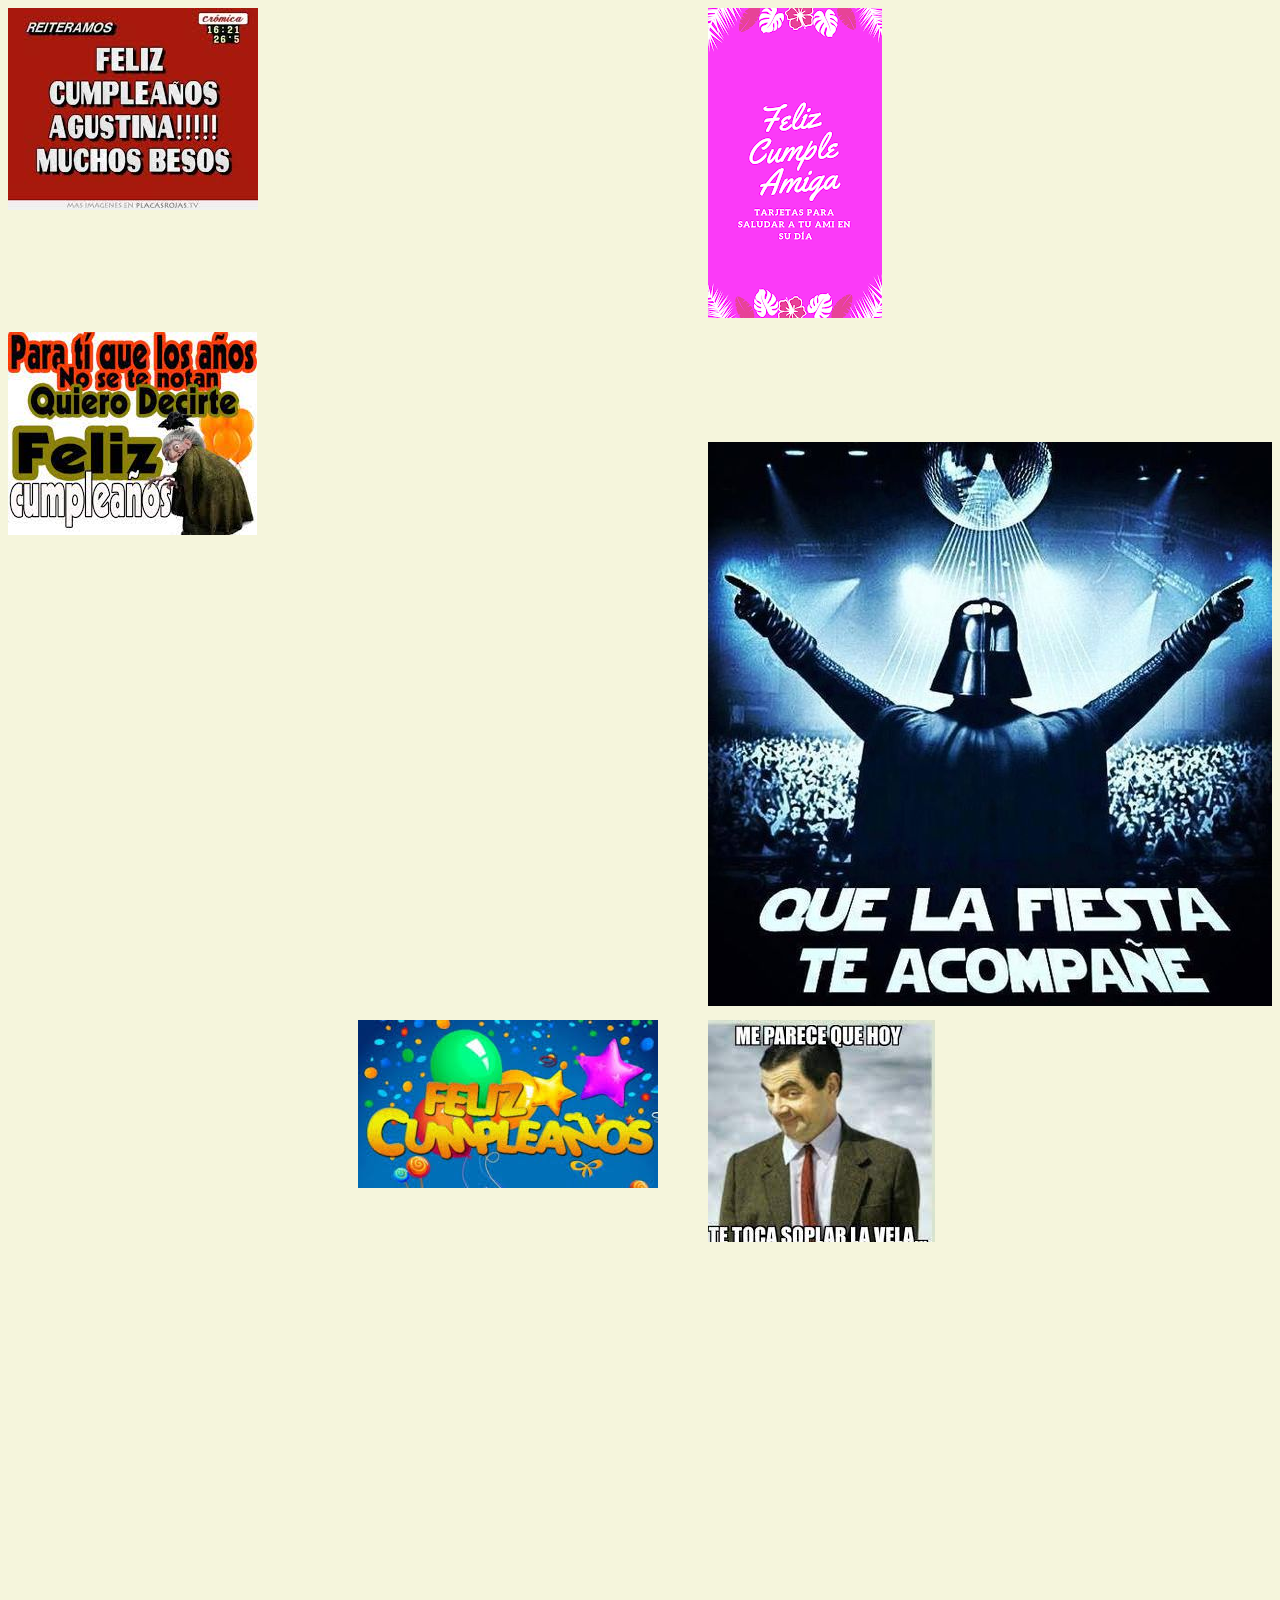
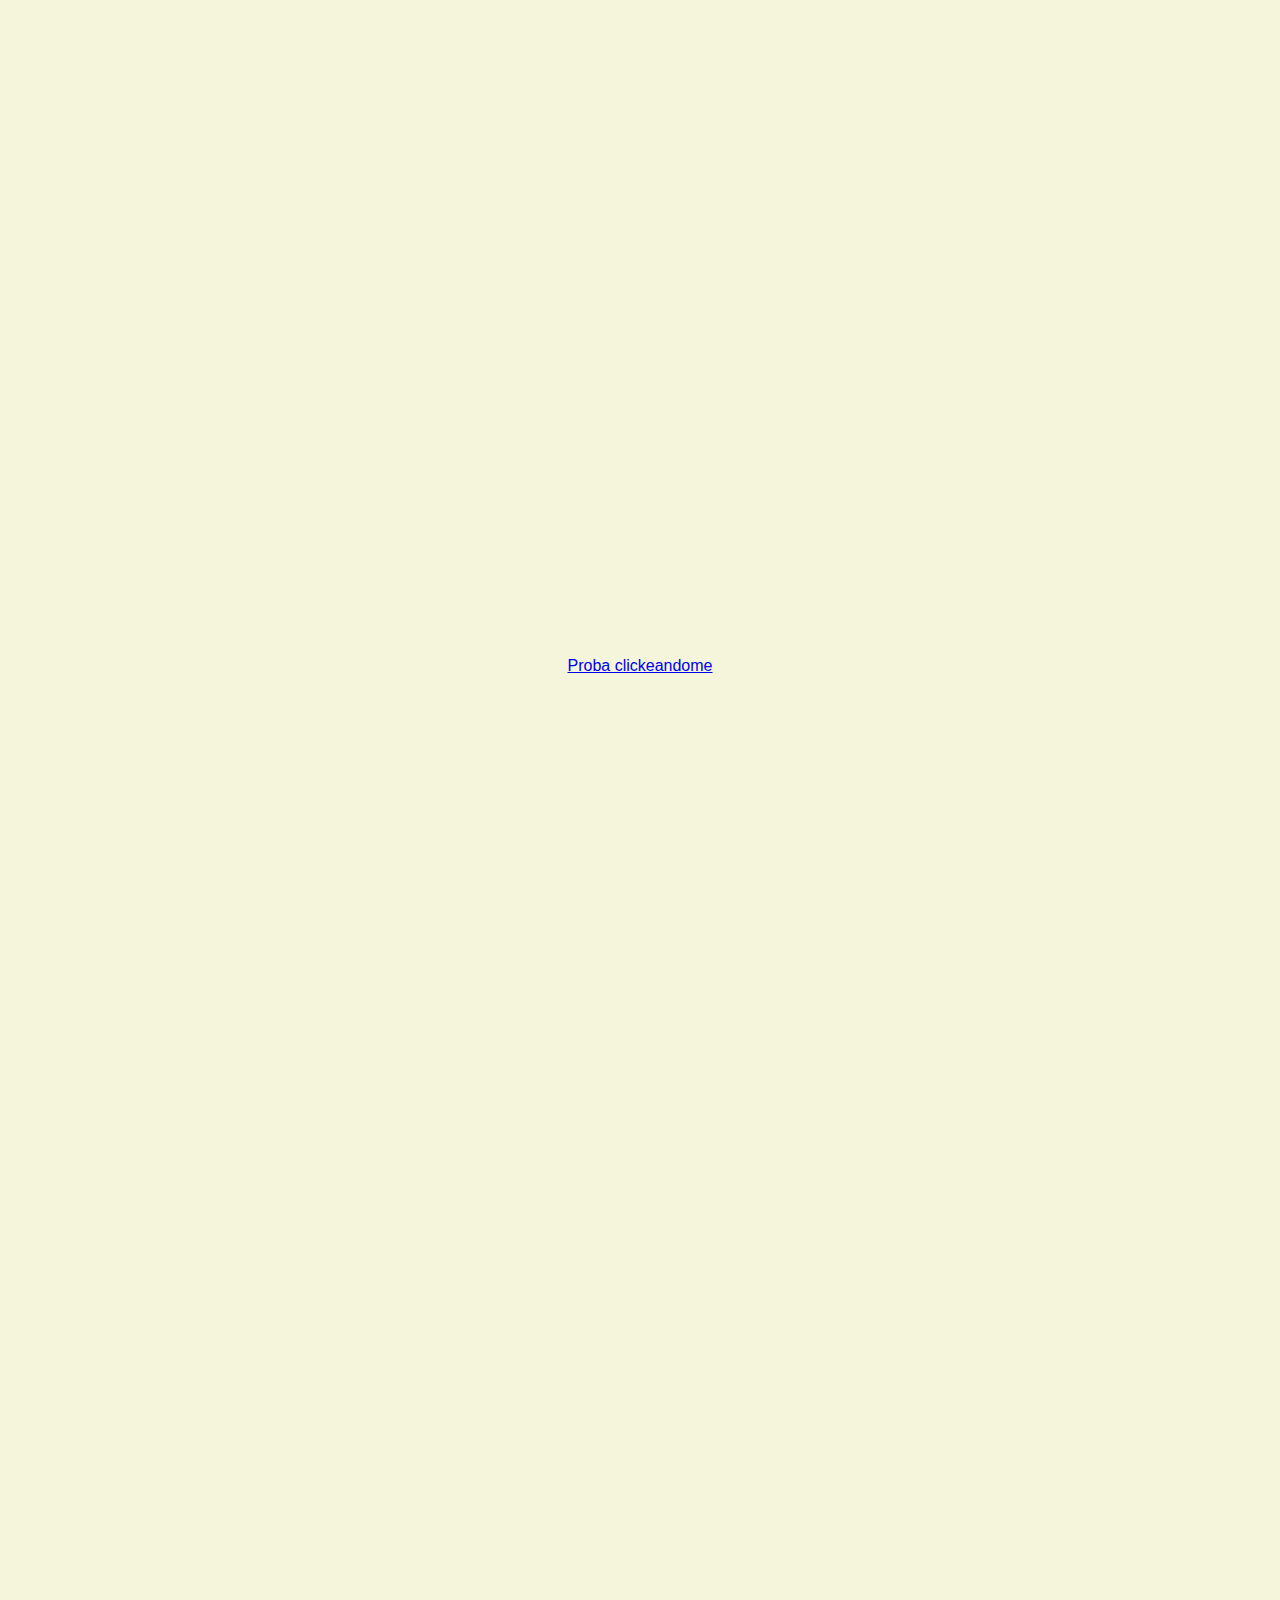
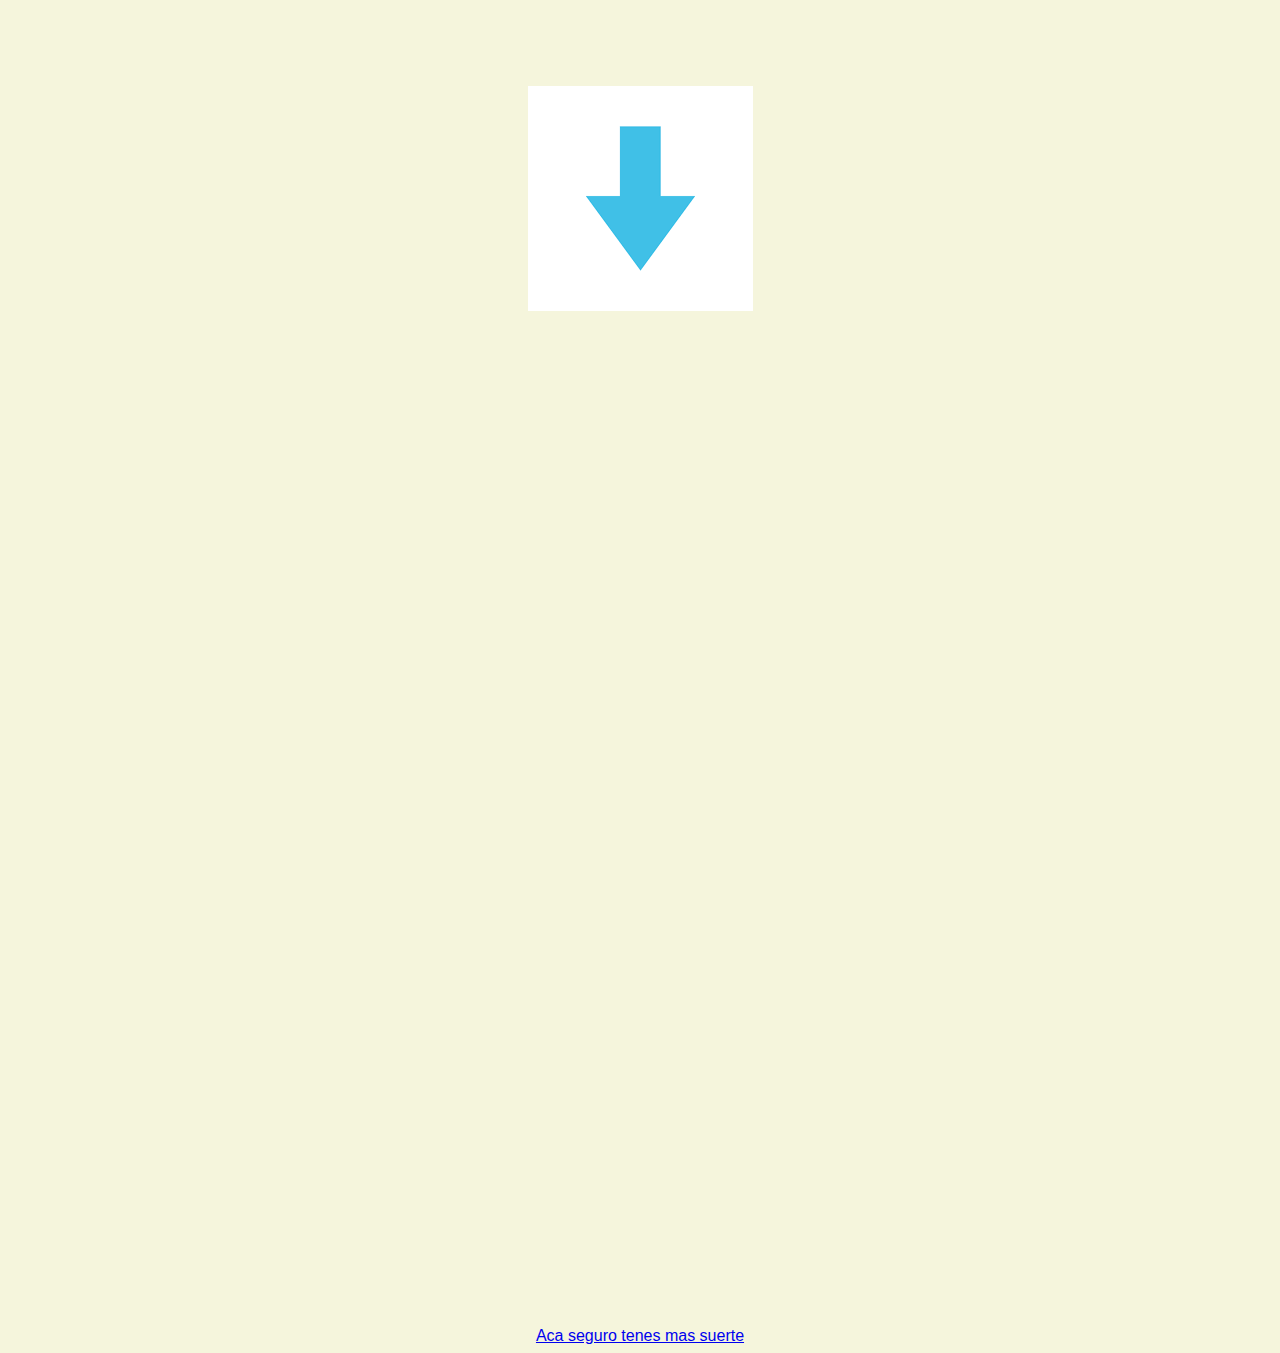
<file: index.html>
<!DOCTYPE html>
<html lang="en">
<head>
    <meta charset="UTF-8">
    <meta http-equiv="X-UA-Compatible" content="IE=edge">
    <meta name="viewport" content="width=device-width, initial-scale=1.0">
    <title>Paginaza</title>
    <link rel="stylesheet" href="css/styles.css">
</head>
<body>
    <div class="wrapper">
        <div class="one"><img src="img/cronica.jpg" title="1ra pagina: Apellido de la madre del radio. aclaracion: en minuscula"></div>
        <div class="two"><img src="img/amiga.jpg" title=""></div>
        <div class="three"><img src="img/cumplevieja.jpg" title=""></div>
        <div class="four"><img src="img/darveider.jpg" title=""></div>
        <div class="five"><img src="img/fc.jpg" title=""></div>
        <div class="six"><img src="img/soplarvela.jpg" title=""></div>
    </div>

    <div class="picado"><a href="index.html">Proba clickeandome</a></div>

    <div class="picado"><img src="img/flechaabajo.png" alt=""></div>

    <div class="picado"><a href="home.html"> Aca seguro tenes mas suerte </a></div>
</body>
</html>
</file>
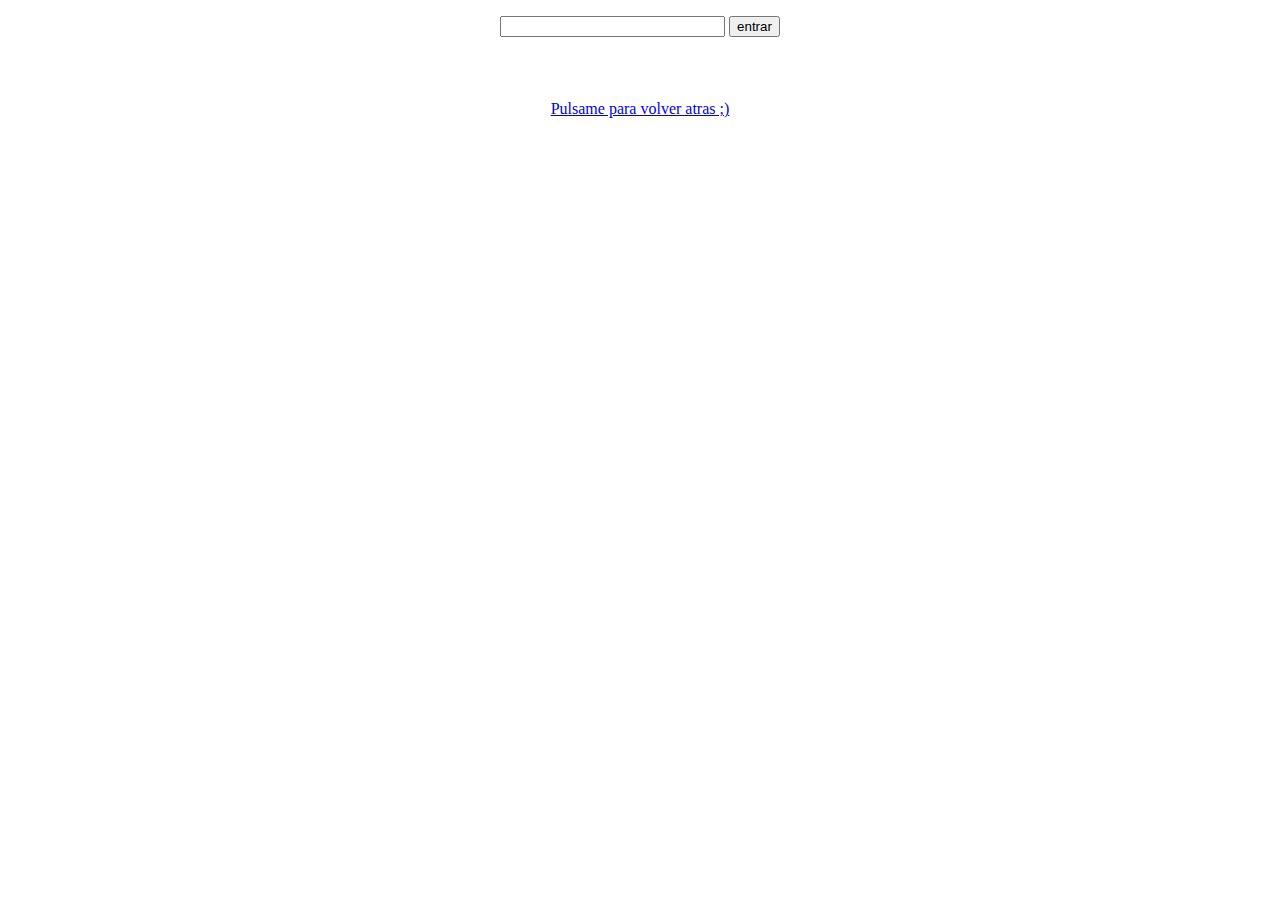
<file: claver1.html>
<!DOCTYPE html>
<html lang="en">
<head>
    <meta charset="UTF-8">
    <meta http-equiv="X-UA-Compatible" content="IE=edge">
    <meta name="viewport" content="width=device-width, initial-scale=1.0">
    <title>Document</title>
    <link rel="stylesheet" href="css/clave.css">
</head>
<body>
    <script LANGUAGE="JavaScript">
        function Entrar(password) {
        var passvalido = "curie";
        if(password == passvalido){
        window.location="https://teamogordita.github.io/Agus21/regalo1.html";
        }else{
            window.location="https://teamogordita.github.io/Agus21/claver1.html";
        }
        }
        </script>
        
        <form>
        <p><input type="password" name="palabra" size="25"> <input type="button" value="entrar"
        onClick="Entrar(this.form.palabra.value)" name="button"> </p>
    </form>
    <div class="volver"><a href="home.html">Pulsame para volver atras ;)</a></div>
</body>
</html>
</file>
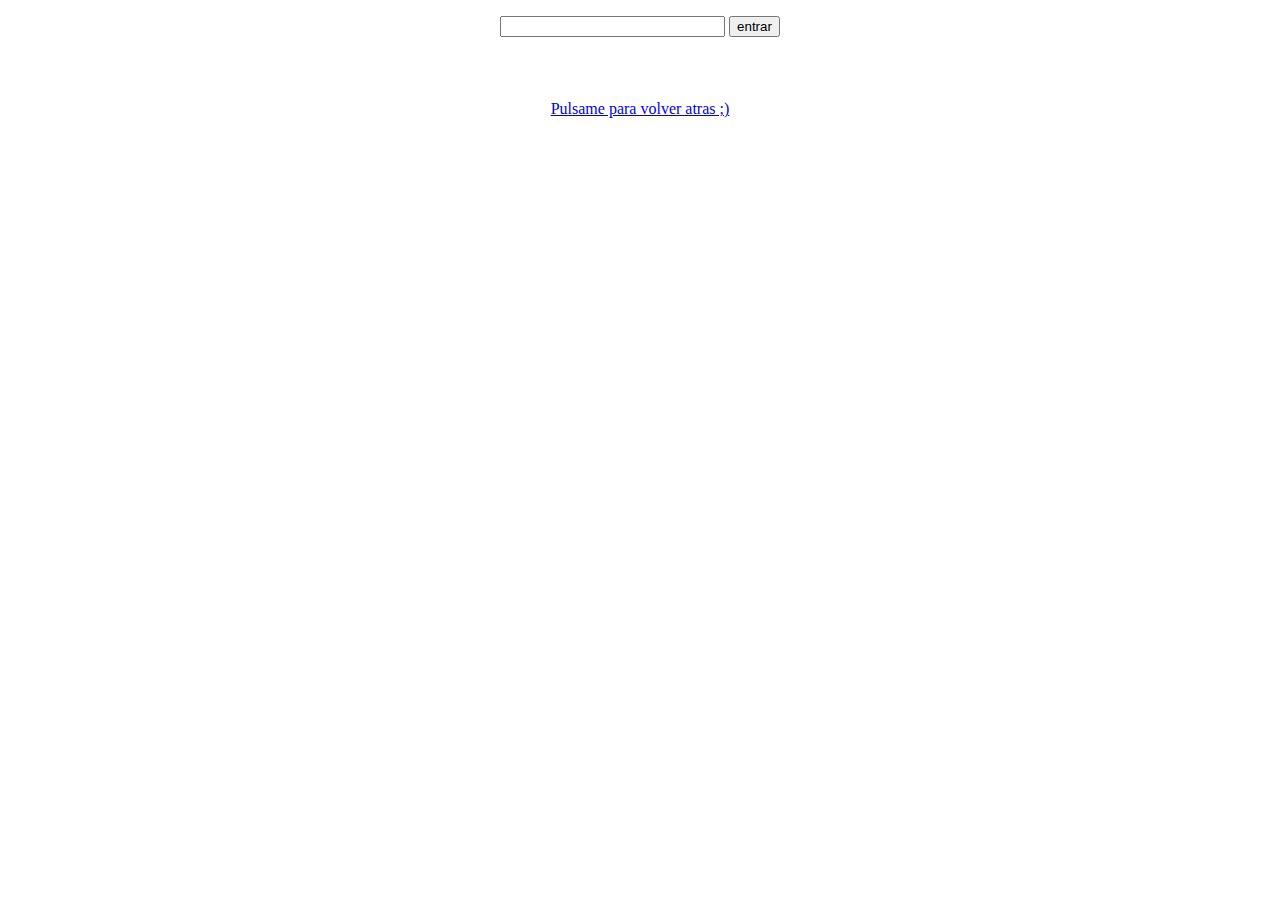
<file: claver2.html>
<!DOCTYPE html>
<html lang="en">
<head>
    <meta charset="UTF-8">
    <meta http-equiv="X-UA-Compatible" content="IE=edge">
    <meta name="viewport" content="width=device-width, initial-scale=1.0">
    <title>Document</title>
    <link rel="stylesheet" href="css/clave.css">
</head>
<body>
    <script LANGUAGE="JavaScript">
        function Entrar(password) {
        var passvalido = "lunaencapri";
        if(password == passvalido){
        window.location="https://teamogordita.github.io/Agus21/regalo2.html";
        }else{
        window.location="https://teamogordita.github.io/Agus21/claver2.html";
        }
        }
        </script>
        
        <form>
        <p><input type="password" name="palabra" size="25"> <input type="button" value="entrar"
        onClick="Entrar(this.form.palabra.value)" name="button"> </p>
    </form>
    <div class="volver"><a href="home.html">Pulsame para volver atras ;)</a></div>
</body>
</html>
</file>
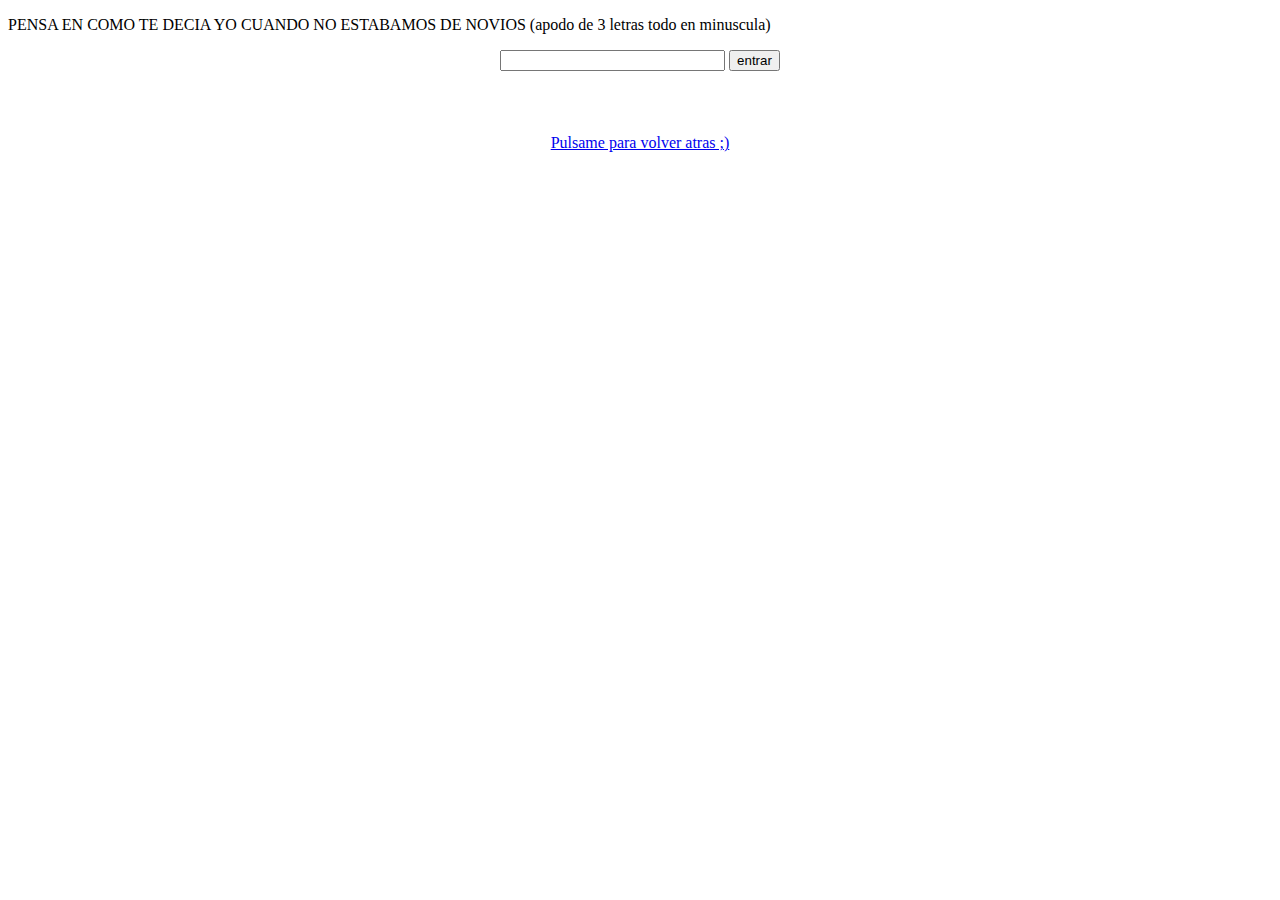
<file: claver3.html>
<!DOCTYPE html>
<html lang="en">
<head>
    <meta charset="UTF-8">
    <meta http-equiv="X-UA-Compatible" content="IE=edge">
    <meta name="viewport" content="width=device-width, initial-scale=1.0">
    <title>Document</title>
    <link rel="stylesheet" href="css/clave.css">
</head>
<body>

    <p>PENSA EN COMO TE DECIA YO CUANDO NO ESTABAMOS DE NOVIOS (apodo de 3 letras todo en minuscula)</p>

    <script LANGUAGE="JavaScript">
        function Entrar(password) {
        var passvalido = "sis";
        if(password == passvalido){
        window.location="https://teamogordita.github.io/Agus21/regalo3.html";
        }else{
            window.location="https://teamogordita.github.io/Agus21/claver3.html";
        }
        }
        </script>
        
        <form>
        <p><input type="password" name="palabra" size="25"> <input type="button" value="entrar"
        onClick="Entrar(this.form.palabra.value)" name="button"> </p>
    </form>
    <div class="volver"><a href="home.html">Pulsame para volver atras ;)</a></div>
</body>
</html>
</file>
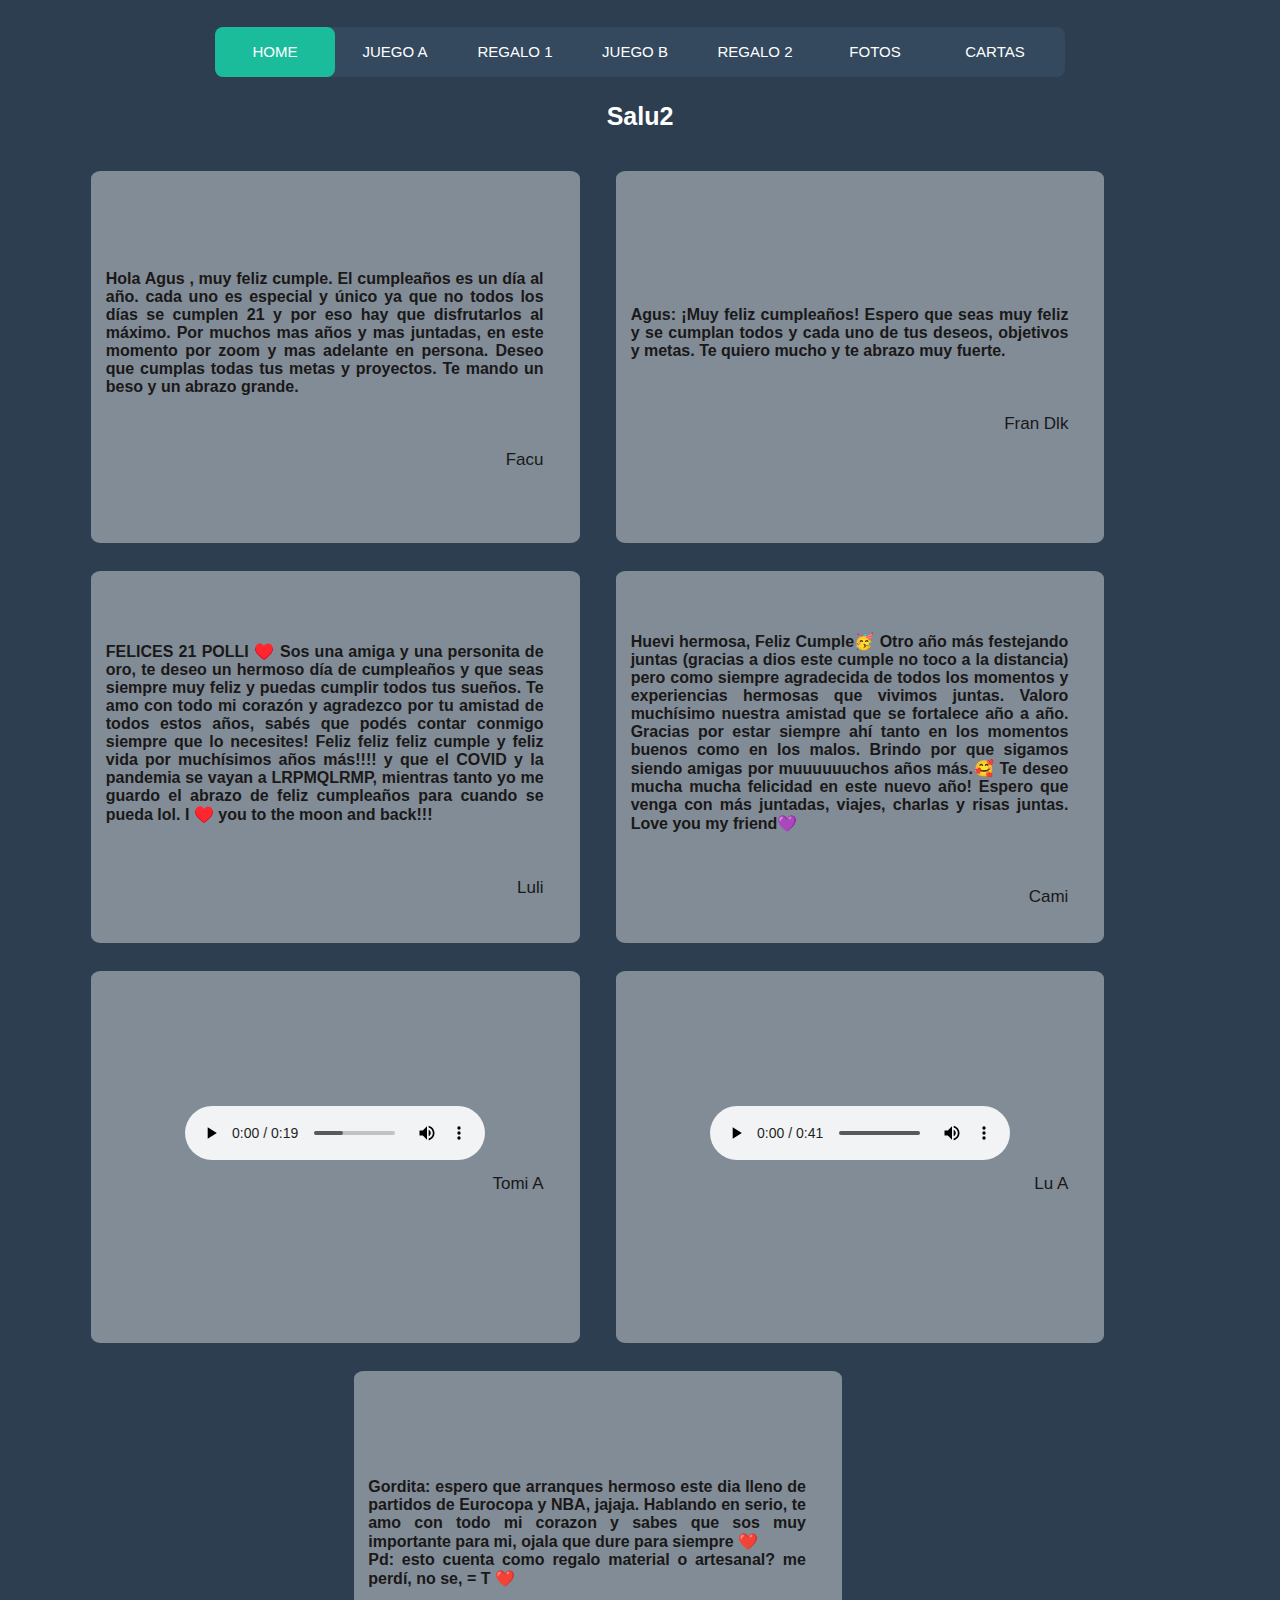
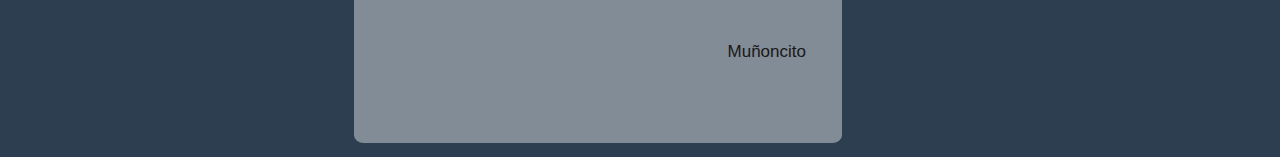
<file: FCsvarios.html>
<!DOCTYPE html>
<html lang="en">
<head>
    <meta charset="UTF-8">
    <meta http-equiv="X-UA-Compatible" content="IE=edge">
    <meta name="viewport" content="width=device-width, initial-scale=1.0">
    <title>FCs</title>
    <link rel="stylesheet" href="css/FCsvarios.css">
</head>
<body>
    <nav>
        <a href="home.html">Home</a>
        <a href="juegoA.html">Juego A</a>
        <a href="claver1.html">Regalo 1</a>
        <a href="juegoB.html">Juego B</a>
        <a href="claver2.html">Regalo 2</a>
        <a href="fotos.html">Fotos</a>
        <a href="FCsvarios.html">Cartas</a>
        <div class="animation start-home"></div>
    </nav>
    <div class="nombre">Salu2</div>
    <div id="titulo">
        <div id="cuadro">
            <h1 style="text-align: justify;">Hola Agus , muy feliz cumple. El cumpleaños es un día al año. cada uno es especial y único ya que no todos los días se cumplen 21  y por eso hay que disfrutarlos al máximo. Por muchos mas años y mas juntadas, en este momento por zoom  y mas adelante en persona. Deseo que cumplas todas tus metas y proyectos. Te mando un beso y un abrazo grande.</h1>
            <h2 style="text-align: justify;">Facu</h2>
        </div>
        <div id="cuadro">
            <h1 style="text-align: justify;">Agus:
                ¡Muy feliz cumpleaños! Espero que seas muy feliz y se cumplan todos y cada uno de tus deseos, objetivos y metas. Te quiero mucho y te abrazo muy fuerte. 
            <h2 style="text-align: justify;">Fran Dlk</h2>
        </div>
        <div id="cuadro">
            <h1 style="text-align: justify;">FELICES 21 POLLI ♥️ Sos una amiga y una personita de oro, te deseo un hermoso día de cumpleaños y que seas siempre muy feliz y puedas cumplir todos tus sueños. Te amo con todo mi corazón y agradezco por tu amistad de todos estos años, sabés que podés contar conmigo siempre que lo necesites! Feliz feliz feliz cumple y feliz vida por muchísimos años más!!!! y que el COVID y la pandemia se vayan a LRPMQLRMP, mientras tanto yo me guardo el abrazo de feliz cumpleaños para cuando se pueda lol. I ♥️ you to the moon and back!!!</h1>
            <h2 style="text-align: justify;">Luli</h2>
        </div>
        <div id="cuadro">
            <h1 style="text-align: justify;">Huevi hermosa, Feliz Cumple🥳
                Otro año más festejando juntas (gracias a dios este cumple no toco a la distancia) pero como siempre agradecida de todos los momentos y experiencias hermosas que vivimos juntas.
                Valoro muchísimo nuestra amistad que se fortalece año a año. Gracias por estar siempre ahí tanto en los momentos buenos como en los malos. Brindo por que sigamos siendo amigas por muuuuuuchos años más.🥰
                Te deseo mucha mucha felicidad en este nuevo año! Espero que venga con más juntadas, viajes, charlas y risas juntas. 
                Love you my friend💜
                </h1>
            <h2 style="text-align: justify;">Cami</h2>
        </div>
        <div id="cuadro">
            <audio controls>
                <source src="img/audio de tomi apud.mp3" type="audio/mp3">
            </audio>
            <h2 style="text-align: justify;">Tomi A</h2>
        </div>
        <div id="cuadro">
            <audio controls>
                <source src="img/audio lu apud.mp3" type="audio/mp3">
            </audio>
            <h2 style="text-align: justify;">Lu A</h2>
        </div>
        <div id="cuadro">
            <h1 style="text-align: justify;">Gordita: espero que arranques hermoso este dia lleno de partidos de Eurocopa y NBA, jajaja. Hablando en serio, te amo con todo mi corazon y sabes que sos muy importante para mi, ojala que dure para siempre ❤️ <br> Pd: esto cuenta como regalo material o artesanal? me perdí, no se, = T ❤️
            <h2 style="text-align: justify;">Muñoncito</h2>
        </div>
    </div>
</body>
</html>
</file>
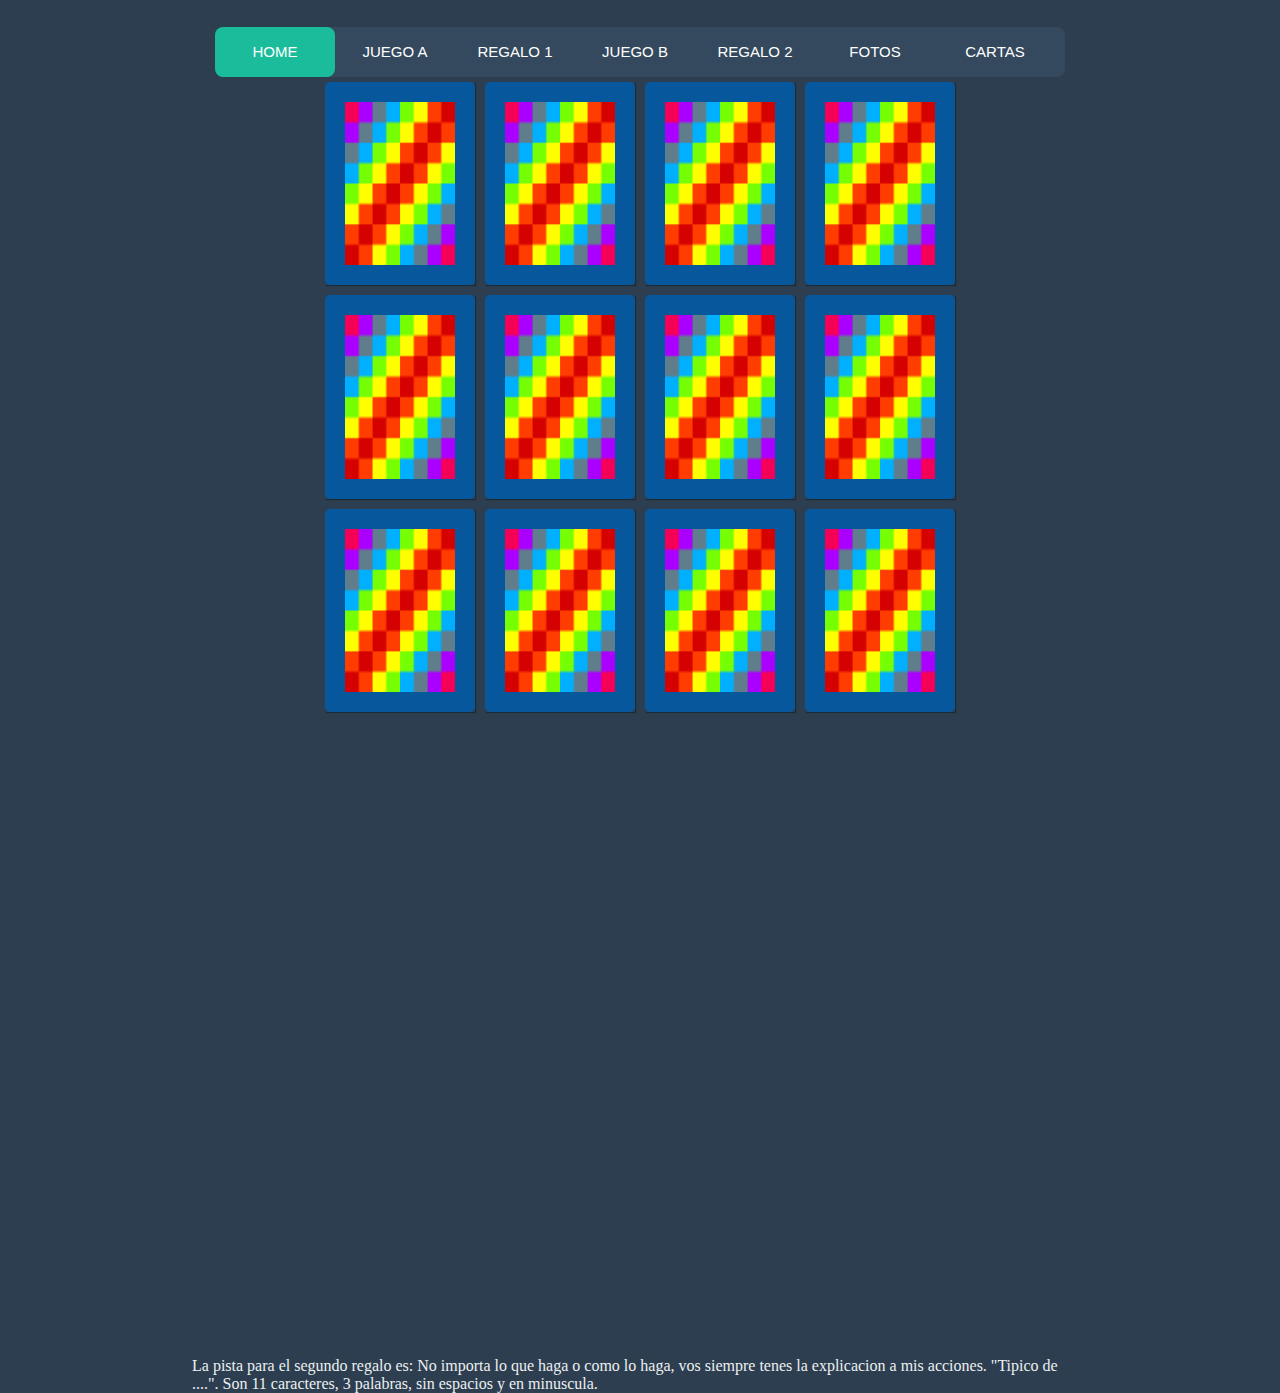
<file: juegoB.html>
<!DOCTYPE html>
<html lang="en">
<head>
    <meta charset="UTF-8">
    <meta http-equiv="X-UA-Compatible" content="IE=edge">
    <meta name="viewport" content="width=device-width, initial-scale=1.0">
    <title>Memory Game</title>
    <link rel="stylesheet" href="css/juegoB.css">
</head>
<body>
    <nav>
        <a href="home.html">Home</a>
        <a href="juegoA.html">Juego A</a>
        <a href="claver1.html">Regalo 1</a>
        <a href="juegoB.html">Juego B</a>
        <a href="claver2.html">Regalo 2</a>
        <a href="fotos.html">Fotos</a>
        <a href="FCsvarios.html">Cartas</a>
        <div class="animation start-home"></div>
    </nav>
    
    <section class="memory-game">
        <div class="memory-card" data-framework="aurelia">
          <img class="front-face" src="img/aurelia.png" alt="Aurelia" />
          <img class="back-face" src="img/js-badge.png" alt="JS Badge" />
        </div>
        <div class="memory-card" data-framework="aurelia">
          <img class="front-face" src="img/aurelia.png" alt="Aurelia" />
          <img class="back-face" src="img/js-badge.png" alt="JS Badge" />
        </div>
    
        <div class="memory-card" data-framework="vue">
          <img class="front-face" src="img/vue.png" alt="Vue" />
          <img class="back-face" src="img/js-badge.png" alt="JS Badge" />
        </div>
        <div class="memory-card" data-framework="vue">
          <img class="front-face" src="img/vue.png" alt="Vue" />
          <img class="back-face" src="img/js-badge.png" alt="JS Badge" />
        </div>
    
        <div class="memory-card" data-framework="angular">
          <img class="front-face" src="img/angular.png" alt="Angular" />
          <img class="back-face" src="img/js-badge.png" alt="JS Badge" />
        </div>
        <div class="memory-card" data-framework="angular">
          <img class="front-face" src="img/angular.png" alt="Angular" />
          <img class="back-face" src="img/js-badge.png" alt="JS Badge" />
        </div>
    
        <div class="memory-card" data-framework="ember">
          <img class="front-face" src="img/ember.png" alt="Ember" />
          <img class="back-face" src="img/js-badge.png" alt="JS Badge" />
        </div>
        <div class="memory-card" data-framework="ember">
          <img class="front-face" src="img/ember.png" alt="Ember" />
          <img class="back-face" src="img/js-badge.png" alt="JS Badge" />
        </div>
    
        <div class="memory-card" data-framework="backbone">
          <img class="front-face" src="img/backbone.png" alt="Backbone" />
          <img class="back-face" src="img/js-badge.png" alt="JS Badge" />
        </div>
        <div class="memory-card" data-framework="backbone">
          <img class="front-face" src="img/backbone.png" alt="Backbone" />
          <img class="back-face" src="img/js-badge.png" alt="JS Badge" />
        </div>
    
        <div class="memory-card" data-framework="react">
          <img class="front-face" src="img/react.png" alt="React" />
          <img class="back-face" src="img/js-badge.png" alt="JS Badge" />
        </div>
        <div class="memory-card" data-framework="react">
          <img class="front-face" src="img/react.png" alt="React" />
          <img class="back-face" src="img/js-badge.png" alt="JS Badge" />
        </div>
      </section>
      

      <script src="js/memory.js"></script>

<div class="pista">
    <p>La pista para el segundo regalo es: No importa lo que haga o como lo haga, vos siempre tenes la explicacion a mis acciones. "Tipico de ....". Son 11 caracteres, 3 palabras, sin espacios y en minuscula.
    </p>
</div>

</body>
</html>
</file>
<file: css/styles.css>
body{
    background-color: beige;
    font-family: sans-serif;
}
.wrapper {
display: grid;
grid-template-columns: repeat(3, 1fr);
grid-gap: 10px;
grid-auto-rows: minmax(100px, auto);
}
.one {
grid-column: 1 / 3;
grid-row: 1;
}
.wo {
grid-column: 2 / 4;
grid-row: 1 / 3;
}
.three {
grid-column: 1;
grid-row: 2 / 5;
}
.four {
grid-column: 3;
grid-row: 3;
}
.five {
grid-column: 2;
grid-row: 4;
}
.six {
grid-column: 3;
grid-row: 4;
}

.picado{
    text-align: center;
    margin-top: 80%;
}
.flecha{
    text-align: center;
}
</file>
<file: css/clave.css>
.body{
    background-image: url(img/constelacion2.jpg);
}

.volver{
    margin-top: 5%;
    text-align: center;
    width: 100%;
}

form{
    text-align: center;
    width: 100%;
}
</file>
<file: css/FCsvarios.css>
nav {
	margin: 27px auto 0;

	position: relative;
	width: 850px;
	height: 50px;
	background-color: #34495e;
	border-radius: 8px;
	font-size: 0;
}
nav a {
	line-height: 50px;
	height: 100%;
	font-size: 15px;
	display: inline-block;
	position: relative;
	z-index: 1;
	text-decoration: none;
	text-transform: uppercase;
	text-align: center;
	color: white;
	cursor: pointer;
}
nav .animation {
	position: absolute;
	height: 100%;
	top: 0;
	z-index: 0;
	transition: all .5s ease 0s;
	border-radius: 8px;
}
a:nth-child(1) {
	width: 120px;
}
a:nth-child(2) {
	width: 120px;
}
a:nth-child(3) {
	width: 120px;
}
a:nth-child(4) {
	width: 120px;
}
a:nth-child(5) {
	width: 120px;
}
a:nth-child(6) {
	width: 120px;
}
a:nth-child(7) {
	width: 120px;
}
nav .start-home, a:nth-child(1):hover~.animation {
	width: 120px;
	left: 0;
	background-color: #1abc9c;
}
nav .start-about, a:nth-child(2):hover~.animation {
	width: 120px;
	left: 120px;
	background-color: #e74c3c;
}
nav .start-blog, a:nth-child(3):hover~.animation {
	width: 120px;
	left: 240px;
	background-color: #3498db;
}
nav .start-portefolio, a:nth-child(4):hover~.animation {
	width: 120px;
	left: 360px;
	background-color: #9b59b6;
}
nav .start-contact, a:nth-child(5):hover~.animation {
	width: 120px;
	left: 480px;
	background-color: #e67e22;
}
nav .start-contact, a:nth-child(6):hover~.animation {
	width: 120px;
	left: 600px;
	background-color: #c9e622;
}
nav .start-contact, a:nth-child(7):hover~.animation {
	width: 120px;
	left: 720px;
	background-color: #e622ab;
}

body {
	font-size: 12px;
	font-family: sans-serif;
	background: #2c3e50;
}
h1 {
	text-align: center;
	margin: 40px 0 40px;
	text-align: center;
	font-size: 30px;
	color: #ecf0f1;
	font-family: 'Cherry Swash', cursive;
}

p {
    position: absolute;
    bottom: 20px;
    width: 100%;
    text-align: center;
    color: #ecf0f1;
    font-family: 'Cherry Swash',cursive;
    font-size: 16px;
}

#titulo{
    position: absolute;
	margin-top: 2%;
    width: 95%;
    height: 1600px;
    align-items: center;
    display: flex;
    flex-flow: row wrap;
    justify-content: center;
}

#cuadro{
    border: 1px solid #05050500;
    width: 40%;
    background-color: rgba(255, 255, 255, 0.404);
    margin-right: 3%;
    border-radius:2% ;
    height: 370px;
    display: flex;
    flex-flow: column;
    justify-content: center;
    align-items: center;
}

.nombre{
    width: 100%;
    text-align: center;
    margin-top: 2%;
    color: #ffffff;
    font-family: 'Trebuchet MS', 'Lucida Sans Unicode', 'Lucida Grande', 'Lucida Sans', Arial, sans-serif;
    font-size: 25px;
    font-weight: bold;
}


#titulo h1{
    font-family: 'Montserrat', sans-serif;
    font-weight: 800;
    color: rgb(26, 24, 24);
    align-self: flex-end;
    width: 90%;
    margin-right: 35px;
    font-size: 16px;
}

#titulo h2{
    display: flex;
    flex-flow: column wrap;
    align-items: flex-end;
    justify-content: flex-end;
    font-family: 'Montserrat', sans-serif;
    font-size: 17px;
    font-weight: 500;
    color:rgb(26, 24, 24);
    align-self: flex-end;
    width: 90%;
    margin-right: 35px;

}
</file>
<file: css/juegoB.css>
* {
	padding: 0;
	margin: 0;
	box-sizing: border-box;
  }
  
  body {
	height: 100vh;
  }

nav {
	margin: 27px auto 0;

	position: relative;
	width: 850px;
	height: 50px;
	background-color: #34495e;
	border-radius: 8px;
	font-size: 0;
}
nav a {
	line-height: 50px;
	height: 100%;
	font-size: 15px;
	display: inline-block;
	position: relative;
	z-index: 1;
	text-decoration: none;
	text-transform: uppercase;
	text-align: center;
	color: white;
	cursor: pointer;
}
nav .animation {
	position: absolute;
	height: 100%;
	top: 0;
	z-index: 0;
	transition: all .5s ease 0s;
	border-radius: 8px;
}
a:nth-child(1) {
	width: 120px;
}
a:nth-child(2) {
	width: 120px;
}
a:nth-child(3) {
	width: 120px;
}
a:nth-child(4) {
	width: 120px;
}
a:nth-child(5) {
	width: 120px;
}
a:nth-child(6) {
	width: 120px;
}
a:nth-child(7) {
	width: 120px;
}
nav .start-home, a:nth-child(1):hover~.animation {
	width: 120px;
	left: 0;
	background-color: #1abc9c;
}
nav .start-about, a:nth-child(2):hover~.animation {
	width: 120px;
	left: 120px;
	background-color: #e74c3c;
}
nav .start-blog, a:nth-child(3):hover~.animation {
	width: 120px;
	left: 240px;
	background-color: #3498db;
}
nav .start-portefolio, a:nth-child(4):hover~.animation {
	width: 120px;
	left: 360px;
	background-color: #9b59b6;
}
nav .start-contact, a:nth-child(5):hover~.animation {
	width: 120px;
	left: 480px;
	background-color: #e67e22;
}
nav .start-contact, a:nth-child(6):hover~.animation {
	width: 120px;
	left: 600px;
	background-color: #c9e622;
}
nav .start-contact, a:nth-child(7):hover~.animation {
	width: 120px;
	left: 720px;
	background-color: #e622ab;
}

body {
	font-size: 12px;
	font-family: sans-serif;
	background: #2c3e50;
}
h1 {
	text-align: center;
	margin: 40px 0 40px;
	text-align: center;
	font-size: 30px;
	color: #ecf0f1;
	text-shadow: 2px 2px 4px #000000;
	font-family: 'Cherry Swash', cursive;
}

p {
    bottom: 20px;
    color: #ecf0f1;
    font-family: 'Cherry Swash',cursive;
    font-size: 16px;
}

.memory-game {
	width: 640px;
	height: 640px;
	margin: auto;
	display: flex;
	flex-wrap: wrap;
	perspective: 1000px;
  }
  
  .memory-card {
	width: calc(25% - 10px);
	height: calc(33.333% - 10px);
	margin: 5px;
	position: relative;
	transform: scale(1);
	transform-style: preserve-3d;
	transition: transform .5s;
	box-shadow: 1px 1px 1px rgba(0,0,0,.3);
  }
  
  .memory-card:active {
	transform: scale(0.97);
	transition: transform .2s;
  }
  
  .memory-card.flip {
	transform: rotateY(180deg);
  }
  
  .front-face,
  .back-face {
	width: 100%;
	height: 100%;
	padding: 20px;
	position: absolute;
	border-radius: 5px;
	background: #005cacd5;
	backface-visibility: hidden;
  }
  
  .front-face {
	transform: rotateY(180deg);
  }

.pista{
	margin-top: 50%;
	width: 100%;
}
.pista p{
	width: 70%;
	margin-left: 15%;
	margin-right: 15%;
}
</file>
